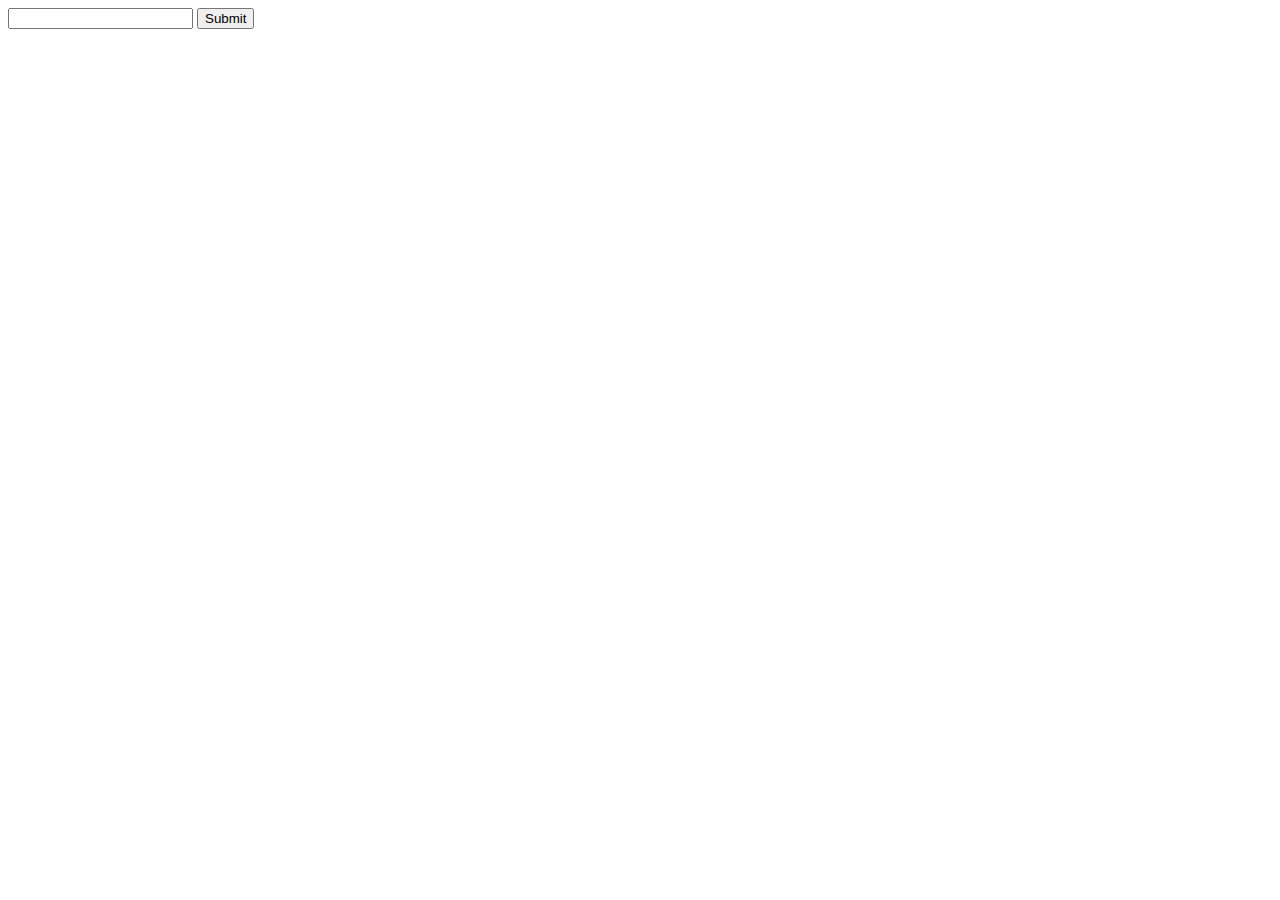
<file: index.html>
<!DOCTYPE html>
<html lang="en">

<head>
    <meta charset="UTF-8">
    <meta name="viewport" content="width=device-width, initial-scale=1.0">
    <title>Document</title>
</head>

<body>
    <h1 id="heading" style="display: none;" onchange="greetings()">Hi, </h1>

    <input id="inpt" type="text">
    <button type="submit" onclick="btnSubmit()">Submit</button>

    <script src="console.js"></script>
</body>

</html>
</file>
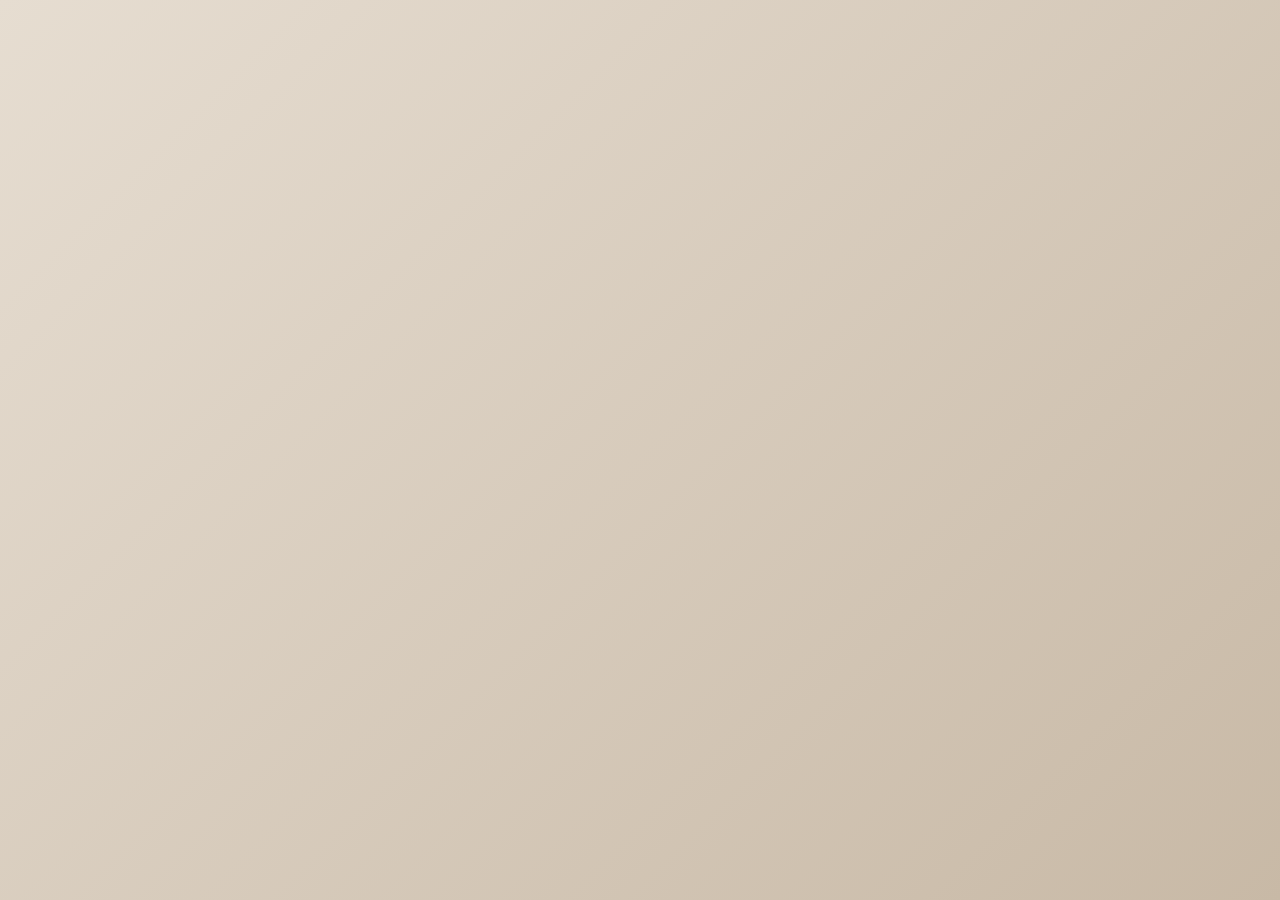
<file: basic-design/index.html>
<!DOCTYPE html>
<html lang="en">
  <head>
    <meta charset="UTF-8" />
    <meta name="viewport" content="width=device-width, initial-scale=1.0" />
    <title>VerseVibe Login</title>
    <link rel="stylesheet" href="style.css" />
  </head>
  <body>
    <div class="card">
      <div class="form-notification hidden">
        <p class="notification-text"></p>
      </div>

      <div class="logo">
        <img src="logo.png" alt="Logo" />
        <h1>VerseVibe</h1>
        <p class="subtitle">Welcome back!</p>
      </div>

      <form id="authForm" data-type="login">
        <div class="input-group">
          <input type="email" id="email" placeholder="Email" />
        </div>

        <div class="input-group">
          <input type="password" id="password" placeholder="Password" />
        </div>

        <div class="options-row">
          <label class="remember-me">
            <input type="checkbox" id="rememberMe" />
            Remember me
          </label>
          <a href="forgot-password.html" class="forgot-link"
            >Forgot Password?</a
          >
        </div>

        <button type="submit" class="login-button action-button">Login</button>

        <div class="signup-prompt">
          <span>Don't have an account? </span>
          <a href="signup.html">Sign Up</a>
        </div>
      </form>
    </div>

    <div class="logo-loading hidden">
      <div class="spinner"></div>
      <h1>VerseVibe</h1>
    </div>

    <script src="console.js"></script>
  </body>
</html>
</file>
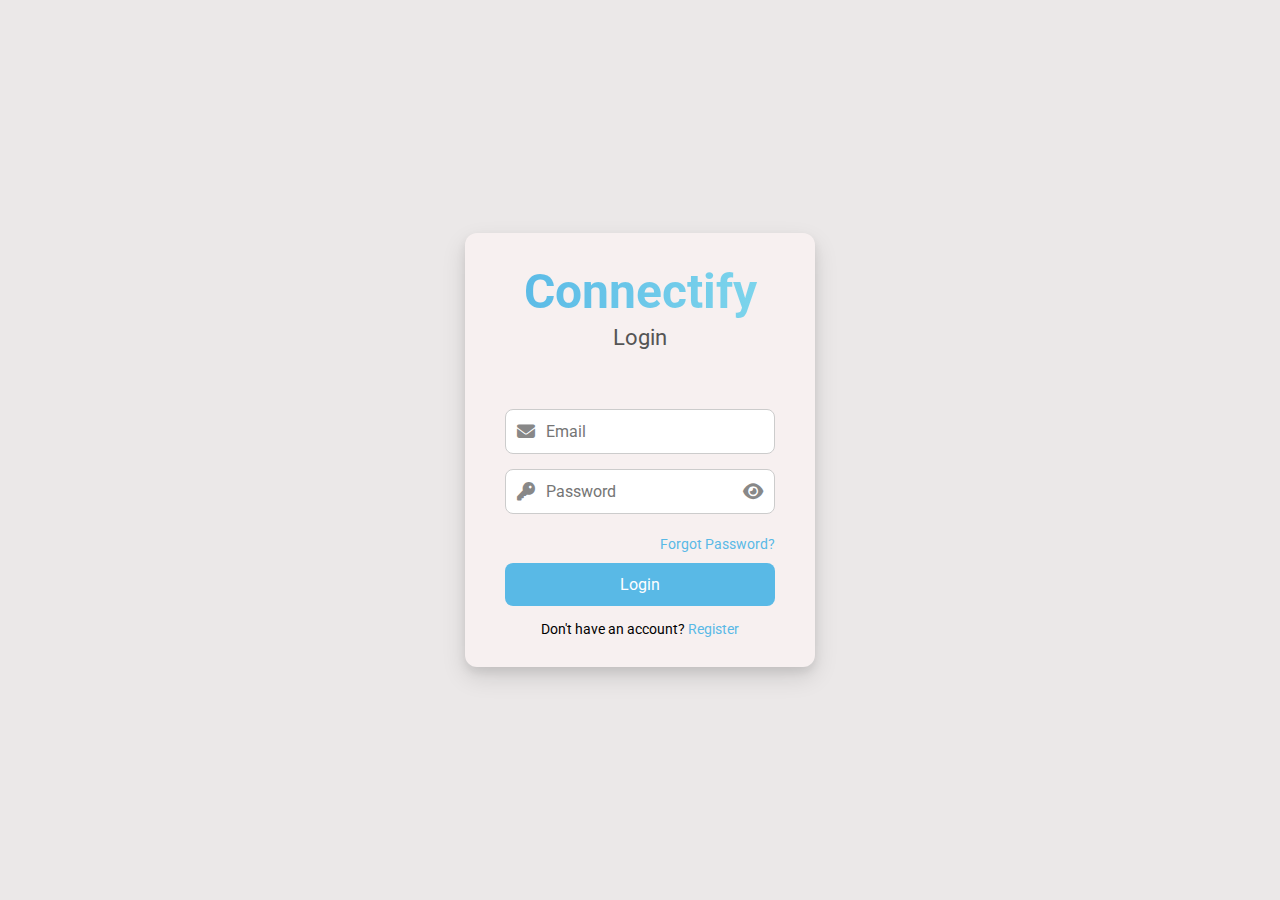
<file: sample_system/index.html>
<!DOCTYPE html>
<html lang="en">

<head>
    <meta charset="UTF-8">
    <meta name="viewport" content="width=device-width, initial-scale=1.0">
    <title>Connectify Login</title>

    <!-- Font Awesome -->
    <link rel="stylesheet" href="https://cdnjs.cloudflare.com/ajax/libs/font-awesome/6.5.2/css/all.min.css" />

    <!-- Google Fonts -->
    <link rel="stylesheet"
        href="https://fonts.googleapis.com/css2?family=Roboto:ital,wght@0,100..900;1,100..900&display=swap">

    <!-- Custom CSS -->
    <link rel="stylesheet" href="style.css">
</head>

<body>
    <div class="whole-card">
        <div class="upper">
            <h1>Connectify</h1>
            <p class="desc">Login</p>
        </div>

        <!-- Banner inside card -->
        <div id="card-banner" class="card-banner hidden"></div>

        <div class="mid">
            <!-- Email input -->
            <div class="input-group">
                <i class="fas fa-envelope"></i>
                <input type="email" placeholder="Email">
            </div>

            <!-- Password input -->
            <div class="input-group">
                <i class="fas fa-key"></i>
                <input type="password" placeholder="Password">
                <i class="fas fa-eye toggle-password"></i>
            </div>
        </div>

        <div class="lower">
            <div class="forgot">
                <a href="#">Forgot Password?</a>
            </div>
            <button type="submit">Login</button>
            <p>Don't have an account? <a href="#">Register</a></p>
        </div>
    </div>

    <!-- Toast container (top center) -->
    <div class="toast-container"></div>

    <script src="script.js"></script>
</body>

</html>
</file>
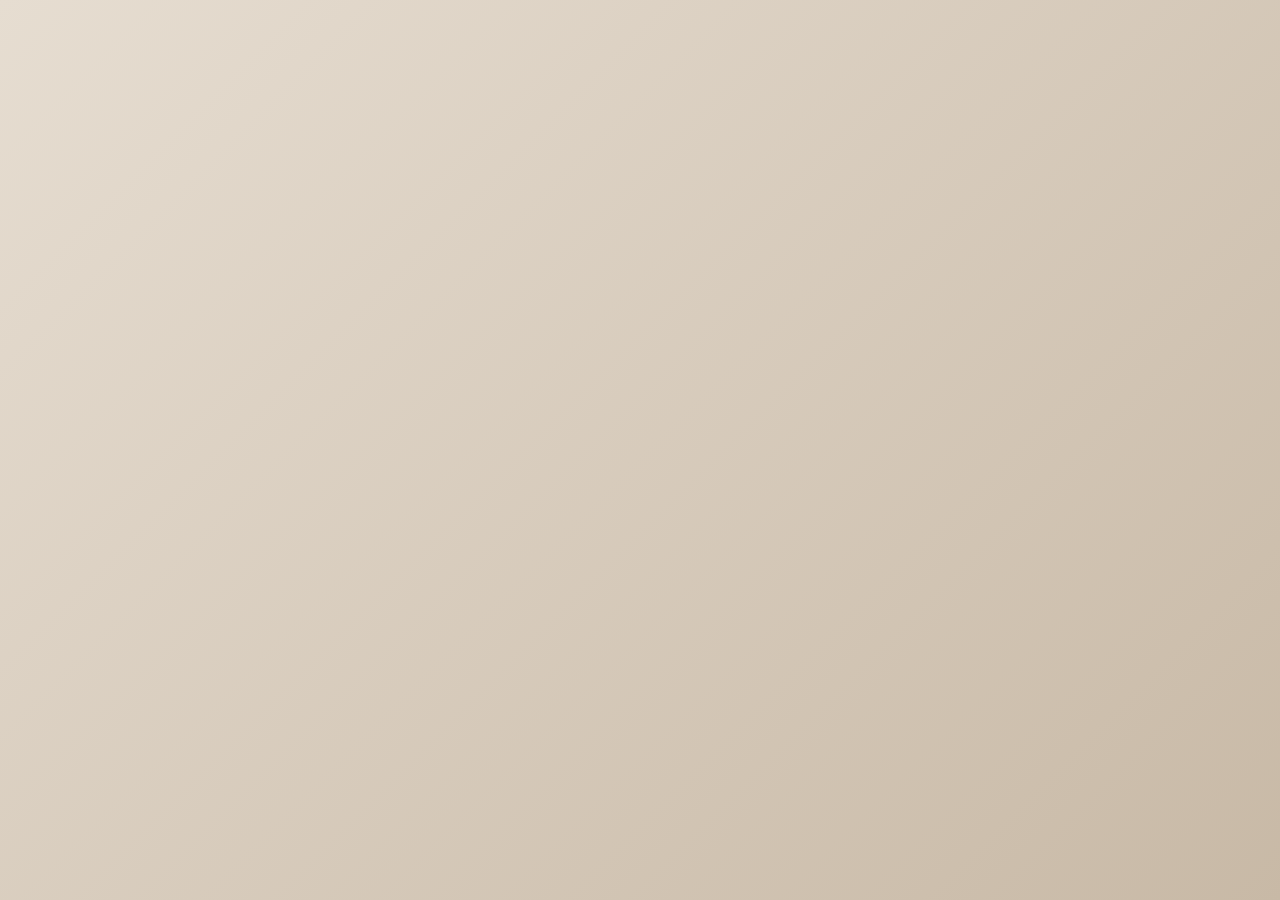
<file: basic-design/forgot-password.html>
<!DOCTYPE html>
<html lang="en">
  <head>
    <meta charset="UTF-8" />
    <meta name="viewport" content="width=device-width, initial-scale=1.0" />
    <title>Reset Password</title>
    <link rel="stylesheet" href="style.css" />
  </head>
  <body>
    <div class="card">
      <div class="form-notification hidden">
        <p class="notification-text"></p>
      </div>

      <div class="logo">
        <img src="logo.png" alt="Logo" />
        <h1>VerseVibe</h1>
        <p class="subtitle" id="pageSubtitle">Reset your password</p>
      </div>

      <form id="emailForm" data-type="forgot">
        <div class="input-group">
          <input type="email" id="resetEmail" placeholder="Enter your email" />
        </div>
        <button type="submit" class="action-button">Send Code</button>
      </form>

      <form id="otpForm" class="hidden">
        <div class="otp-container">
          <input type="text" class="otp-input" maxlength="1" />
          <input type="text" class="otp-input" maxlength="1" />
          <input type="text" class="otp-input" maxlength="1" />
          <input type="text" class="otp-input" maxlength="1" />
          <input type="text" class="otp-input" maxlength="1" />
          <input type="text" class="otp-input" maxlength="1" />
        </div>
        <button type="submit" class="action-button">Verify Code</button>
      </form>

      <form id="newPasswordForm" class="hidden">
        <div class="input-group">
          <input type="password" id="newPassword" placeholder="New Password" />
        </div>
        <div class="input-group">
          <input
            type="password"
            id="confirmPassword"
            placeholder="Confirm Password"
          />
        </div>
        <button type="submit" class="action-button">Reset Password</button>
      </form>

      <div class="prompt">
        <a href="index.html">Back to Login</a>
      </div>
    </div>

    <div class="logo-loading hidden">
      <div class="spinner"></div>
      <h1>VerseVibe</h1>
    </div>

    <script src="console.js"></script>
  </body>
</html>
</file>
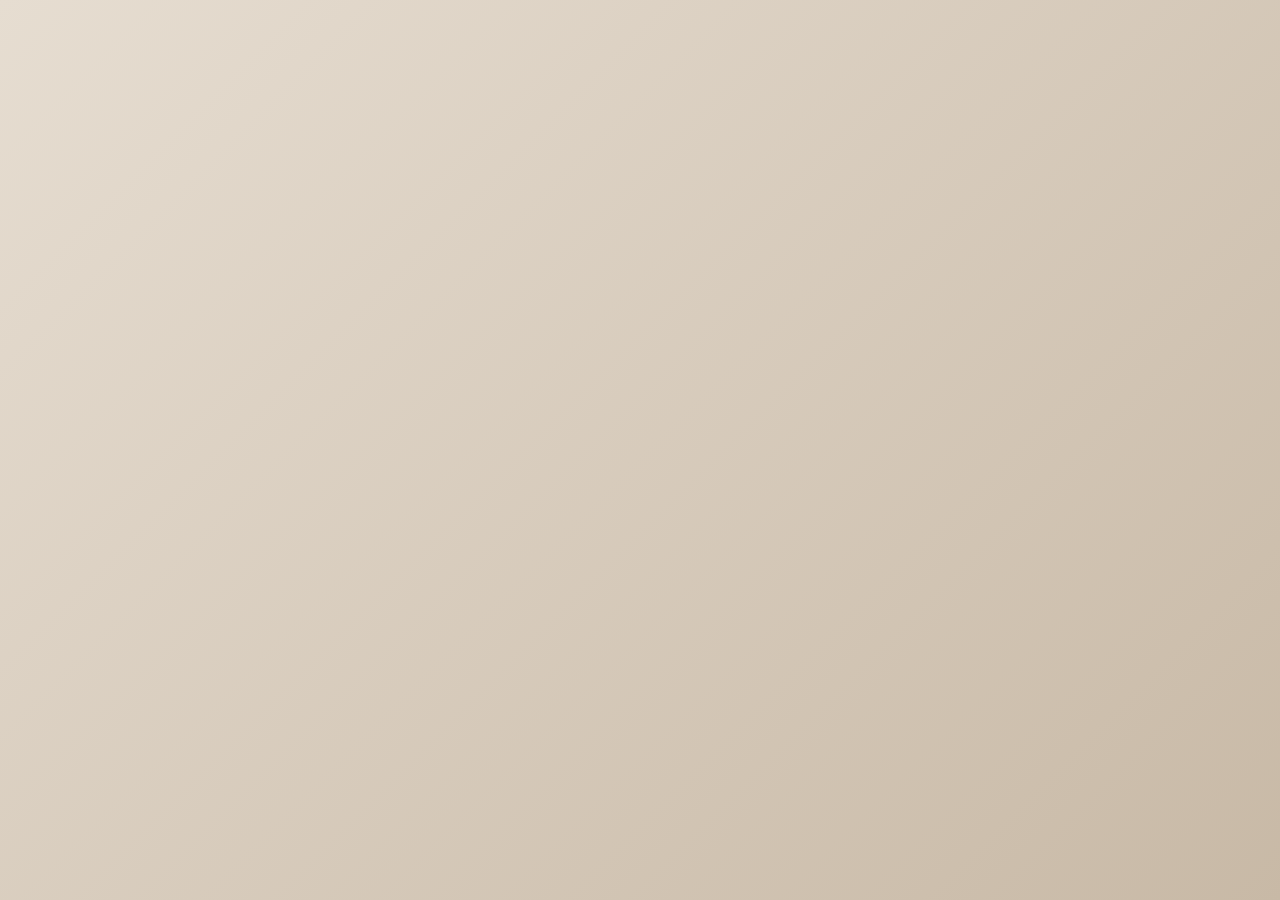
<file: basic-design/signup.html>
<!DOCTYPE html>
<html lang="en">
  <head>
    <meta charset="UTF-8" />
    <meta name="viewport" content="width=device-width, initial-scale=1.0" />
    <title>VerseVibe Sign Up</title>
    <link rel="stylesheet" href="style.css" />
  </head>
  <body>
    <div class="card">
      <!-- Notification -->
      <div class="form-notification hidden">
        <p class="notification-text"></p>
      </div>

      <!-- Logo -->
      <div class="logo">
        <img src="logo.png" alt="Logo" />
        <h1>VerseVibe</h1>
        <p class="subtitle">Create a new account</p>
      </div>

      <!-- Form -->
      <form id="authForm" data-type="signup">
        <!-- Name Row -->
        <div class="input-row">
          <div class="input-group">
            <input type="text" placeholder="First Name" id="firstName" />
          </div>
          <div class="input-group">
            <input type="text" placeholder="Last Name" id="lastName" />
          </div>
        </div>

        <!-- Email -->
        <div class="input-group">
          <input type="email" placeholder="Email" id="email" />
        </div>

        <!-- Password -->
        <div class="input-group">
          <input type="password" placeholder="Password" id="password" />
        </div>

        <!-- Birthday -->
        <label class="section-label">Birthday</label>
        <div class="input-row">
          <div class="input-group">
            <select id="month">
              <option value="">Month</option>
            </select>
          </div>
          <div class="input-group">
            <select id="date">
              <option value="">Day</option>
            </select>
          </div>
          <div class="input-group">
            <select id="year">
              <option value="">Year</option>
            </select>
          </div>
        </div>

        <!-- Gender -->
        <label class="section-label">Gender</label>
        <div class="input-row gender">
          <label>
            <input type="radio" name="gender" value="female" /> Female
          </label>
          <label>
            <input type="radio" name="gender" value="male" /> Male
          </label>
          <label>
            <input type="radio" name="gender" value="custom" /> Custom
          </label>
        </div>

        <!-- Terms -->
        <p class="terms">
          By clicking Sign Up, you agree to our Terms, Privacy Policy and
          Cookies Policy.
        </p>

        <!-- Button -->
        <button type="submit" class="signup-button action-button">
          Sign Up
        </button>

        <!-- Prompt -->
        <div class="signup-prompt">
          <span>Already have an account? </span>
          <a href="index.html">Login</a>
        </div>
      </form>
    </div>

    <!-- Loader -->
    <div class="logo-loading hidden">
      <div class="spinner"></div>
      <h1>VerseVibe</h1>
    </div>

    <script src="console.js"></script>
  </body>
</html>
</file>
<file: sample_system/style.css>
/* Fonts */
@import url('https://fonts.googleapis.com/css2?family=Roboto:ital,wght@0,100..900;1,100..900&display=swap');

* {
    box-sizing: border-box;
    margin: 0;
    padding: 0;
    font-family: Roboto, sans-serif;
}

body {
    background: #ebe8e8;
    display: flex;
    justify-content: center;
    align-items: center;
    height: 100vh;
    position: relative;
}

/* Banner inside card */
.card-banner {
    width: 100%;
    padding: 12px;
    border-radius: 8px;
    margin-bottom: 15px;
    color: #fff;
    font-size: 14px;
    display: flex;
    align-items: center;
    justify-content: center;
    gap: 8px;
    opacity: 0;
    transition: opacity 0.3s ease;
}

.card-banner i {
    margin-right: 1px;
    font-size: 16px;
}

.card-banner.success {
    background-color: #4BB543;
}

.card-banner.error {
    background-color: #FF5252;
}

.card-banner.warning {
    background-color: #fab15d;
}

.card-banner.show {
    opacity: 1;
}

.card-banner.hidden {
    opacity: 0;
}

/* Toast container */
.toast-container {
    position: fixed;
    top: 20px;
    left: 50%;
    transform: translateX(-50%);
    z-index: 9999;
    display: flex;
    flex-direction: column;
    align-items: center;
}

/* Toast */
.toast {
    padding: 12px 20px;
    margin-top: 10px;
    border-radius: 8px;
    color: #fff;
    font-size: 14px;
    display: flex;
    align-items: center;
    gap: 8px;
    box-shadow: 0 5px 15px rgba(0, 0, 0, 0.2);
    animation: slideIn 0.3s ease, fadeOut 0.3s ease 2.7s forwards;
}

.toast.success {
    background-color: #4BB543;
}

.toast.error {
    background-color: #FF5252;
}

.toast.warning {
    background-color: #fab15d;
}

@keyframes slideIn {
    from {
        transform: translateY(-50px);
        opacity: 0;
    }

    to {
        transform: translateY(0);
        opacity: 1;
    }
}

@keyframes fadeOut {
    from {
        opacity: 1;
    }

    to {
        opacity: 0;
    }
}

/* Login Card */
.whole-card {
    background: #f7f0f0;
    border-radius: 12px;
    padding: 30px 40px;
    width: 350px;
    box-shadow: 0 10px 25px rgba(0, 0, 0, 0.12), 0 5px 10px rgba(0, 0, 0, 0.08);
}

.upper {
    text-align: center;
    margin-bottom: 20px;
}

.upper h1 {
    font-size: 48px;
    font-weight: bold;
    background: linear-gradient(90deg, #59b9e6, #7fd6ec);
    -webkit-background-clip: text;
    -webkit-text-fill-color: transparent;
}

.upper .desc {
    font-size: 22px;
    color: #555;
    margin-top: 5px;
}

.mid .input-group {
    position: relative;
    margin: 15px 0;
}

.mid .input-group input {
    width: 100%;
    padding: 12px 40px 12px 40px;
    border-radius: 8px;
    border: 1px solid #ccc;
    font-size: 16px;
    outline: none;
    transition: 0.3s;
}

.mid .input-group input:focus {
    border-color: #59b9e6;
    box-shadow: 0 0 8px rgba(89, 185, 230, 0.4);
}

.mid .input-group i {
    position: absolute;
    top: 50%;
    transform: translateY(-50%);
    color: #888;
    font-size: 18px;
}

.mid .input-group .fa-envelope,
.mid .input-group .fa-key {
    left: 12px;
    pointer-events: none;
}

.mid .input-group .toggle-password {
    right: 12px;
    cursor: pointer;
}

.lower {
    text-align: center;
    margin-top: 20px;
}

.lower .forgot {
    text-align: right;
    margin-bottom: 10px;
}

.lower .forgot a {
    text-decoration: none;
    font-size: 14px;
    color: #59b9e6;
}

.lower button {
    width: 100%;
    padding: 12px;
    background: #59b9e6;
    color: #fff;
    border: none;
    border-radius: 8px;
    font-size: 16px;
    cursor: pointer;
    transition: 0.3s;
}

.lower button:hover {
    background: #7fd6ec;
}

.lower p {
    margin-top: 15px;
    font-size: 14px;
}

.lower p a {
    color: #59b9e6;
    text-decoration: none;
}
</file>
<file: basic-design/style.css>
/* =========================================
   1. Variables & Reset
   ========================================= */
:root {
  --bg-body: linear-gradient(135deg, #e6ddd1, #c8b9a6);
  --bg-card: linear-gradient(to top, #6f5a3d, #8a7353);
  --bg-input: #8a7353;
  --bg-button: #f0e6d2;
  --bg-button-hover: #e0d4bc;

  --text-primary: #ffffff;
  --text-secondary: #f0e6d2;
  --text-button: #6f5a3d;
  --text-error: #ff4d4d;
  --text-success: #4caf50;

  --card-width: 380px;
  --radius-lg: 16px;
  --radius-md: 8px;
  --transition-speed: 0.3s;
}

* {
  margin: 0;
  padding: 0;
  box-sizing: border-box;
}

/* =========================================
   2. Body Layout
   ========================================= */
body {
  min-height: 100vh;
  display: flex;
  justify-content: center;
  align-items: center;
  font-family: "Segoe UI", Tahoma, Geneva, Verdana, sans-serif;
  background: var(--bg-body);
}

/* =========================================
   3. Card Container
   ========================================= */
.card {
  width: var(--card-width);
  padding: 30px;
  border-radius: var(--radius-lg);
  background: var(--bg-card);
  box-shadow: 0 15px 35px rgba(0, 0, 0, 0.2);
  display: flex;
  flex-direction: column;
  opacity: 0;
  transform: translateY(20px);
  animation: fadeInUp 0.6s forwards;
}

/* =========================================
   4. Logo Section
   ========================================= */
.logo {
  text-align: center;
  margin-bottom: 25px;
}

.logo img {
  width: 100px;
  height: 100px;
  object-fit: cover;
  border-radius: 50%;
  border: 3px solid rgba(240, 230, 210, 0.3);
  box-shadow: 0 8px 20px rgba(0, 0, 0, 0.2);
  transition: transform 0.4s ease, box-shadow 0.4s ease;
  background: rgba(255, 255, 255, 0.1);
  padding: 6px;
}

.logo img:hover {
  transform: scale(1.05) rotate(3deg);
  box-shadow: 0 12px 28px rgba(0, 0, 0, 0.3);
}

.logo h1 {
  font-size: 28px;
  font-weight: 600;
  color: var(--text-primary);
  margin-top: 12px;
}

.subtitle {
  font-size: 14px;
  color: var(--text-secondary);
  margin-top: 4px;
}

.section-label {
  display: block;
  font-size: 14px;
  color: var(--text-secondary);
  margin-bottom: 8px;
  margin-top: 10px;
}

/* =========================================
   5. Inputs & Forms
   ========================================= */
.input-group {
  margin-bottom: 20px;
}

.input-group input,
.input-group select {
  width: 100%;
  padding: 12px 14px;
  border: none;
  border-radius: var(--radius-md);
  font-size: 14px;
  background: var(--bg-input);
  color: var(--text-primary);
  transition: box-shadow var(--transition-speed) ease, transform 0.2s ease;
}

.input-group select {
  cursor: pointer;
}

.input-group input:focus,
.input-group select:focus {
  outline: none;
  box-shadow: 0 0 0 2px var(--bg-button);
  transform: translateY(-2px);
}

.input-group input::placeholder {
  color: rgba(240, 230, 210, 0.6);
}

.input-row {
  display: flex;
  gap: 10px;
  margin-bottom: 20px;
}

.input-row .input-group {
  flex: 1;
  margin-bottom: 0;
}

/* =========================================
   6. Radio Buttons (Gender)
   ========================================= */
.gender {
  justify-content: space-between;
}

.gender label {
  display: flex;
  align-items: center;
  gap: 8px;
  font-size: 14px;
  color: var(--text-secondary);
  cursor: pointer;
  flex: 1;
  justify-content: flex-start;
}

.gender input[type="radio"] {
  appearance: none;
  -webkit-appearance: none;
  width: 20px;
  height: 20px;
  border-radius: 50%;
  border: 2px solid var(--text-secondary);
  background: var(--bg-input);
  cursor: pointer;
  position: relative;
}

.gender input[type="radio"]:checked::before {
  content: "";
  position: absolute;
  top: 50%;
  left: 50%;
  width: 10px;
  height: 10px;
  background: var(--text-secondary);
  border-radius: 50%;
  transform: translate(-50%, -50%);
}

/* =========================================
   7. Checkbox (Remember Me)
   ========================================= */
.remember-me input[type="checkbox"] {
  appearance: none;
  -webkit-appearance: none;
  width: 18px;
  height: 18px;
  border-radius: 4px;
  border: 2px solid var(--text-secondary);
  background: var(--bg-input);
  position: relative;
  cursor: pointer;
}

.remember-me input[type="checkbox"]:checked::after {
  content: "✓";
  position: absolute;
  top: 50%;
  left: 50%;
  transform: translate(-50%, -55%);
  font-size: 14px;
  color: var(--text-secondary);
  font-weight: bold;
}

/* =========================================
   8. Buttons
   ========================================= */
.action-button {
  width: 100%;
  padding: 14px;
  border: none;
  border-radius: var(--radius-md);
  font-size: 16px;
  font-weight: 600;
  color: var(--text-button);
  background: var(--bg-button);
  cursor: pointer;
  transition: background var(--transition-speed) ease, transform 0.2s ease;
  margin-top: 10px;
}

.action-button:hover {
  background: var(--bg-button-hover);
  transform: translateY(-2px);
}

/* =========================================
   9. Terms & Links
   ========================================= */
.terms {
  font-size: 12px;
  color: var(--text-secondary);
  text-align: center;
  margin-bottom: 15px;
  line-height: 1.4;
  opacity: 0.8;
}

.signup-prompt,
.login-prompt,
.prompt {
  text-align: center;
  margin-top: 16px;
  font-size: 14px;
  color: var(--text-secondary);
}

.signup-prompt a,
.login-prompt a,
.prompt a,
.forgot-link {
  color: var(--text-primary);
  text-decoration: none;
  font-weight: 600;
  transition: text-decoration var(--transition-speed) ease, color 0.3s ease;
}

.signup-prompt a:hover,
.login-prompt a:hover,
.prompt a:hover,
.forgot-link:hover {
  text-decoration: underline;
  color: var(--text-primary);
}

/* =========================================
   10. Notifications
   ========================================= */
.form-notification {
  background: linear-gradient(135deg, #ff4d4d, #ff7b7b);
  color: #fff;
  padding: 12px 16px;
  border-radius: var(--radius-md);
  text-align: center;
  margin-bottom: 20px;
  font-size: 14px;
  font-weight: 500;
  box-shadow: 0 4px 12px rgba(0, 0, 0, 0.15);
  border-left: 4px solid #ff0000;
  transition: transform 0.3s ease, opacity 0.3s ease;
}

.form-notification.hidden {
  display: none;
}

/* =========================================
   11. Options Row
   ========================================= */
.options-row {
  display: flex;
  justify-content: space-between;
  align-items: center;
  margin-bottom: 20px;
  font-size: 13px;
  color: var(--text-secondary);
}

.remember-me {
  display: flex;
  align-items: center;
  gap: 8px;
  cursor: pointer;
}

/* =========================================
   12. OTP Inputs
   ========================================= */
.otp-container {
  display: flex;
  gap: 8px;
  justify-content: center;
  margin-bottom: 20px;
}

.otp-input {
  width: 40px;
  height: 50px;
  text-align: center;
  font-size: 20px;
  font-weight: bold;
  border: none;
  border-radius: var(--radius-md);
  background: var(--bg-input);
  color: var(--text-primary);
  transition: transform 0.2s, box-shadow 0.2s;
}

.otp-input:focus {
  outline: none;
  box-shadow: 0 0 0 2px var(--bg-button);
  transform: translateY(-4px);
  background: #9b825e;
}

.hidden {
  display: none !important;
}

/* =========================================
   13. Loader
   ========================================= */
.logo-loading {
  position: fixed;
  top: 50%;
  left: 50%;
  transform: translate(-50%, -50%);
  background-color: #6f5a3d;
  padding: 25px 45px;
  border-radius: 12px;
  box-shadow: 0 15px 35px rgba(0, 0, 0, 0.25);
  display: flex;
  flex-direction: column;
  align-items: center;
  justify-content: center;
  opacity: 0;
  animation: fadeInUp 0.6s forwards;
  z-index: 1000;
}

.logo-loading.hidden {
  display: none;
}

.logo-loading h1 {
  font-size: 32px;
  font-weight: 700;
  color: var(--text-primary);
  margin-top: 10px;
  letter-spacing: 2px;
}

.spinner {
  width: 50px;
  height: 50px;
  border: 6px solid var(--bg-button);
  border-top: 6px solid #6f5a3d;
  border-radius: 50%;
  animation: spinnerRotate 1s linear infinite;
  margin: 0 auto 20px auto;
}

/* =========================================
   14. Animations
   ========================================= */
@keyframes fadeInUp {
  to {
    opacity: 1;
    transform: translateY(0);
  }
}
@keyframes spinnerRotate {
  0% {
    transform: rotate(0deg);
  }
  100% {
    transform: rotate(360deg);
  }
}

/* =========================================
   15. Responsive
   ========================================= */
@media (max-width: 400px) {
  .card {
    width: 90%;
    padding: 20px;
  }
  .input-row {
    flex-direction: column;
    gap: 0;
  }
  .input-row .input-group {
    margin-bottom: 15px;
  }
  .gender {
    flex-direction: row;
    gap: 10px;
  }
}
</file>
